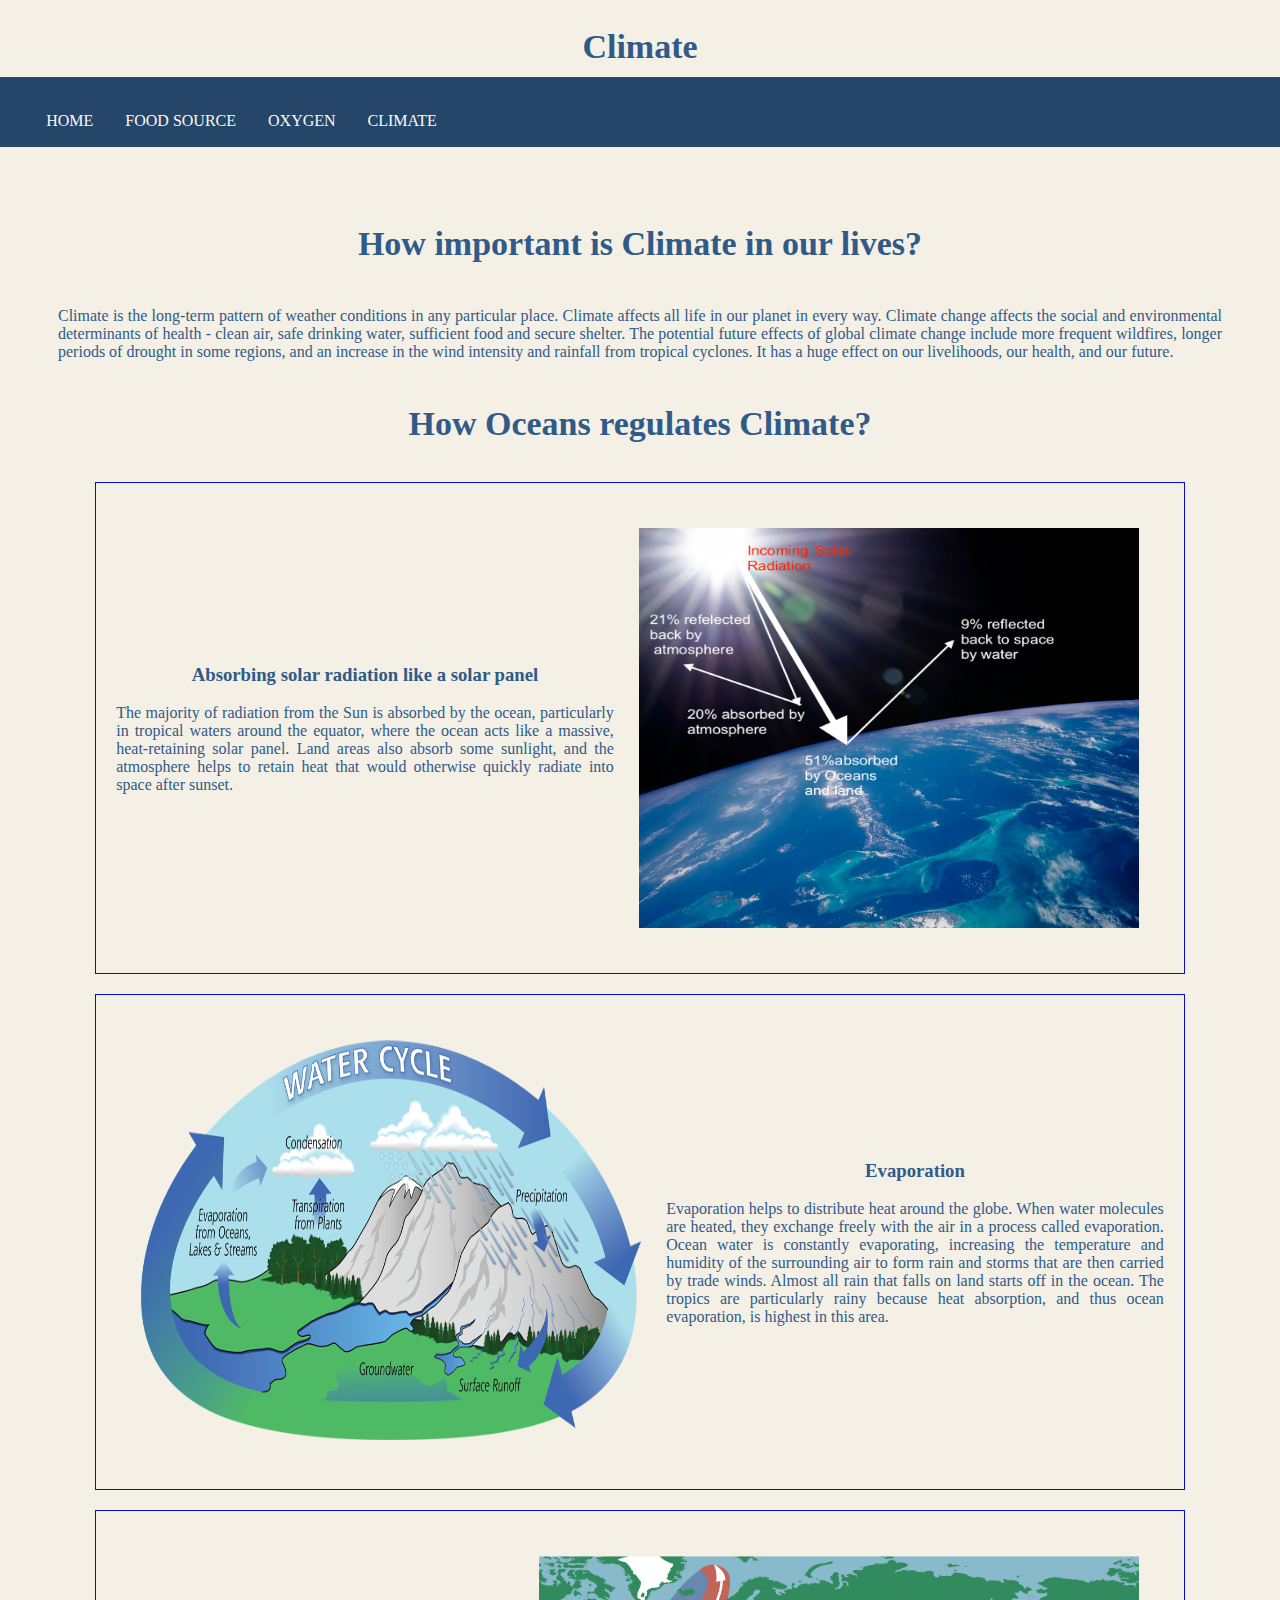
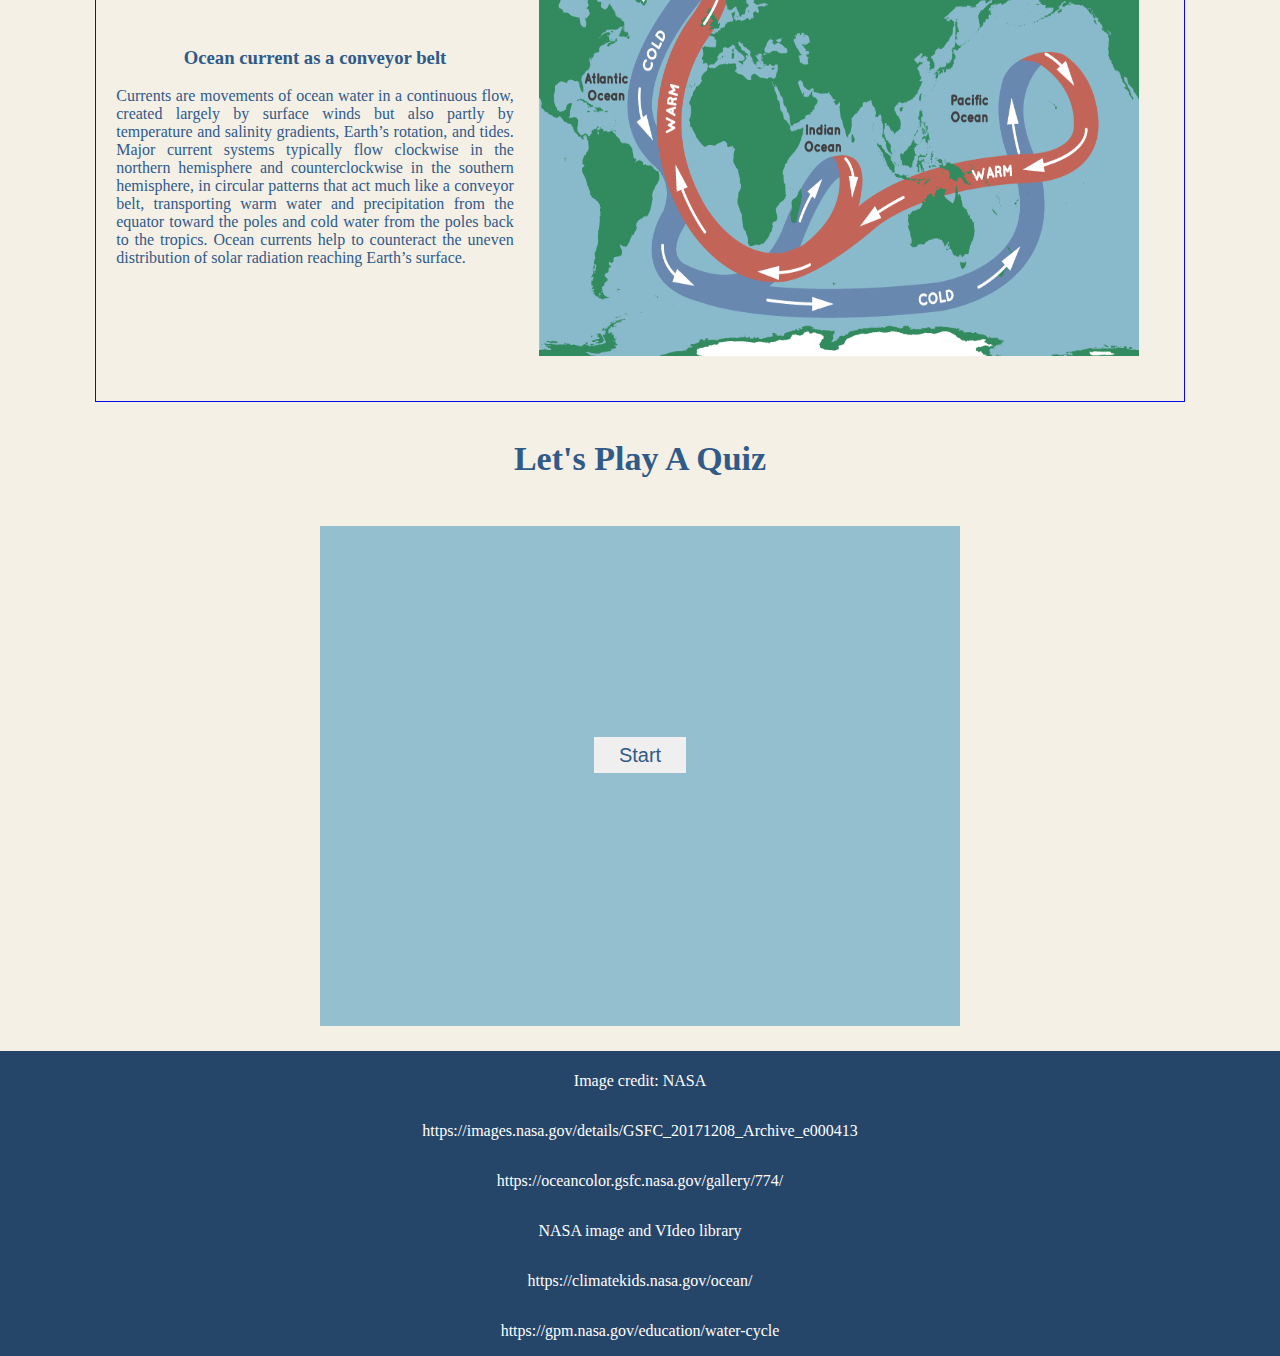
<file: climate.html>
<!DOCTYPE html>
<html>
  <head>
    <meta charset="utf-8">
    <meta name="viewport" content="width=device-width, initial-scale=1">
    <link rel="stylesheet" type="text/css" href="style.css">
   
    <title>THE   OCEAN</title>
  </head>
  <body class="climatebody">
    <h2>
        Climate
      </h2>
    
    <div class="mainpage">
        <div id="climateheader"> 
    
            <nav>
                <ul>
                  <li><a href="index.html">HOME</a></li>
                  <li><a href="food.html">FOOD SOURCE</a></li>
                  <li><a href="oxygen.html">OXYGEN</a></li>
                  <li><a href="climate.html">CLIMATE</a></li>
        
                </ul>
              </nav>
        </div> 
    </div>
   
    <main class="climatep">
        <div class="intro">
            <h2 >How important is Climate in our lives?</h2>
            <p>
                Climate is the long-term pattern of weather conditions in any 
                particular place. Climate affects all life in our planet in every way. 
                Climate change affects the social and environmental 
                determinants of health - clean air, safe drinking water, sufficient food and secure shelter. 
                The potential future effects of global climate change include more frequent wildfires, longer periods 
                of drought in some regions, and an increase in the wind intensity and 
                rainfall from tropical cyclones. It has a huge effect on our livelihoods, our health, and our future.
            </p>
        </div>
      <h2>How Oceans regulates Climate? </h2>
      <div id="factors">
       
            <div class="factorsitem solarradiation">
                <div>
                    <h3 class="ptitle">Absorbing solar radiation like a solar panel</h3>
                    <p class="description"> The majority of radiation from the Sun is absorbed by 
                    the ocean, particularly in tropical waters around the equator, where the ocean 
                    acts like a massive, heat-retaining solar panel. Land areas also absorb some 
                    sunlight, and the atmosphere helps to retain heat that would otherwise quickly 
                    radiate into space after sunset.
                    </p>
                </div>
                <div>
                    <img id="solar" src="images/sunoceannew.png" width="500px" height="400px"/>
                </div>
            </div>
        
            <div class="factorsitem evaporation">
                <div id="evap">
                    <img  src="images/Water-Cycle-Art2A_medium.png" width="500px" height="400px"/>
                </div>
                <div>
                    <h3 class="ptitle">Evaporation
                    </h3>
                    <p class="description">Evaporation helps to distribute heat around the globe. When water molecules are heated,  
                        they exchange freely with the air in a process called evaporation. Ocean water is constantly 
                        evaporating, increasing the temperature and humidity of the surrounding air to form rain and 
                        storms that are then carried by trade winds. Almost all rain that falls on land starts 
                        off in the ocean. The tropics are particularly rainy because heat absorption, and thus ocean 
                        evaporation, is highest in this area.
                    </p>
                </div>
               
            </div>
        
            <div class="factorsitem currents">
                <div>
                    <h3 class="ptitle">Ocean current as a conveyor belt
                    </h3>
                    <p class="description">Currents are movements of ocean water in a continuous flow, created largely 
                        by surface winds but also partly by temperature and salinity gradients, Earth’s rotation, and 
                        tides. Major current systems typically flow clockwise in the northern hemisphere and 
                        counterclockwise in the southern hemisphere, in circular patterns that act much like a conveyor belt, 
                        transporting warm water and precipitation from the equator toward the poles and cold water 
                        from the poles back to the tropics. Ocean currents help to counteract the uneven distribution of solar 
                        radiation reaching Earth’s surface.
                        </p>
                </div>
                <div>
                    <img id="current" src="images/great-ocean-conveyor-belt.png" width="600px" height="400px"/>
                </div>
            </div>
        </div>
    </main>
    <div id="playquiz">
        <h2>Let's Play A Quiz</h2>
    </div>  
    <section id="gamespace" >
       
        <div>
            <div class="centerbuttons">
                <button id="startbutton" onclick="startGame()">Start</button>
            </div>
            
            <div>
                <h2 id="question">First que</h2>
            </div>
            <div id="options">
                <div>
                <input type="radio" id="answer1" name="answers" value="1"> 
                <label id="anslabel1" for="answer1"></label><br>
                </div>
                <div>
                <input type="radio" id="answer2" name="answers" value="2"> 
                <label id="anslabel2" for="answer2"></label><br>
                </div><div>
                <input type="radio" id="answer3" name="answers" value="3"> 
                <label id="anslabel3" for="answer3"></label><br>
                </div>
            </div>
                <br />
            <div id="correct"><h3>Correct!</h3></div>
            <div id="wrong"><h3 class="wrong">Wrong,try again!</h3></div>
            <br />
            <div class="centerbuttons">
                <button id="submitanswer"  onclick="submitAnswer()">Submit</button>
            </div>
            <div class="centerbuttons">
                <button id="nextque"  onclick="nextQuestion()">Next Question</button>
            </div>
            <div class="centerbuttons">
                <button id="restartbutton" onclick="restartGame()">Restart</button>
            </div>
            
        </div>

    </section>


      <footer>
        <p>Image credit: NASA</p>
        <p>https://images.nasa.gov/details/GSFC_20171208_Archive_e000413</p>
        <p>https://oceancolor.gsfc.nasa.gov/gallery/774/</p>
        <p>NASA image and VIdeo library</p>
        <p>https://climatekids.nasa.gov/ocean/</p>
        <p>https://gpm.nasa.gov/education/water-cycle</p>
      </footer>
      <script src="script.js" ></script>
    
  </body>
</html>
</file>
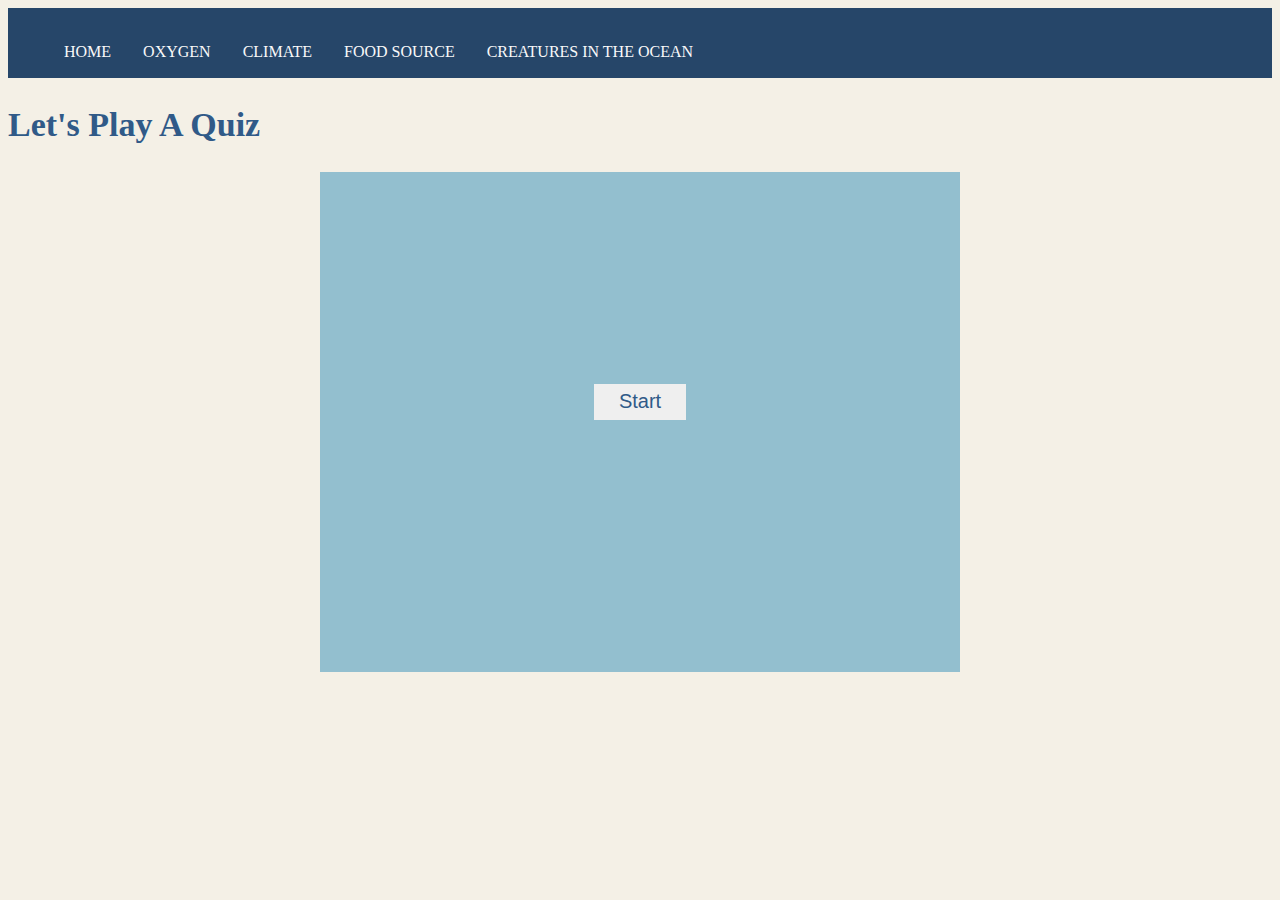
<file: climategame.html>
<!DOCTYPE html>
<html>
  <head>
    <meta charset="utf-8">
    <meta name="viewport" content="width=device-width, initial-scale=1">
    <link rel="stylesheet" type="text/css" href="style2.css">
   
    <title>THE   OCEAN</title>
  </head>
  <body class="climatebody">

    <!-- <h1 class="animate-charcter"> THE OCEAN</h1> -->
    <div class="mainpage">
        <div id="climateheader"> 
    
            <nav >
                <ul>
                    <li><a href="index.html">HOME</a></li>
                <li><a href="oxygen.html">OXYGEN</a></li>
                <li><a href="climate.html">CLIMATE</a></li>
                <li><a href="">FOOD SOURCE</a></li>
                <li><a href="">CREATURES IN THE OCEAN</a></li>
            
                </ul>
            </nav>
        </div> 
    </div>
    <div id="playquiz">
        <h2>Let's Play A Quiz</h2>
    </div>  
    <section id="gamespace" >
       
        <div>
            <div class="centerbuttons">
                <button id="startbutton" onclick="startGame()">Start</button>
            </div>
            
            <div>
                <h2 id="question">First que</h2>
            </div>
            <div id="options">
                <div>
                <input type="radio" id="answer1" name="answers" value="1"> 
                <label id="anslabel1" for="answer1"></label><br>
                </div>
                <div>
                <input type="radio" id="answer2" name="answers" value="2"> 
                <label id="anslabel2" for="answer2"></label><br>
                </div><div>
                <input type="radio" id="answer3" name="answers" value="3"> 
                <label id="anslabel3" for="answer3"></label><br>
                </div>
            </div>
                <br />
            <div id="correct"><h3>Correct!</h3></div>
            <div id="wrong"><h3 class="wrong">Wrong,try again!</h3></div>
            <br />
            <div class="centerbuttons">
                <button id="submitanswer"  onclick="submitAnswer()">Submit</button>
            </div>
            <div class="centerbuttons">
                <button id="nextque"  onclick="nextQuestion()">Next Question</button>
            </div>
            <div class="centerbuttons">
                <button id="restartbutton" onclick="restartGame()">Restart</button>
            </div>
            
        </div>

    </section>

   
      <script src="script.js" ></script>
    
  </body>
</html>
</file>
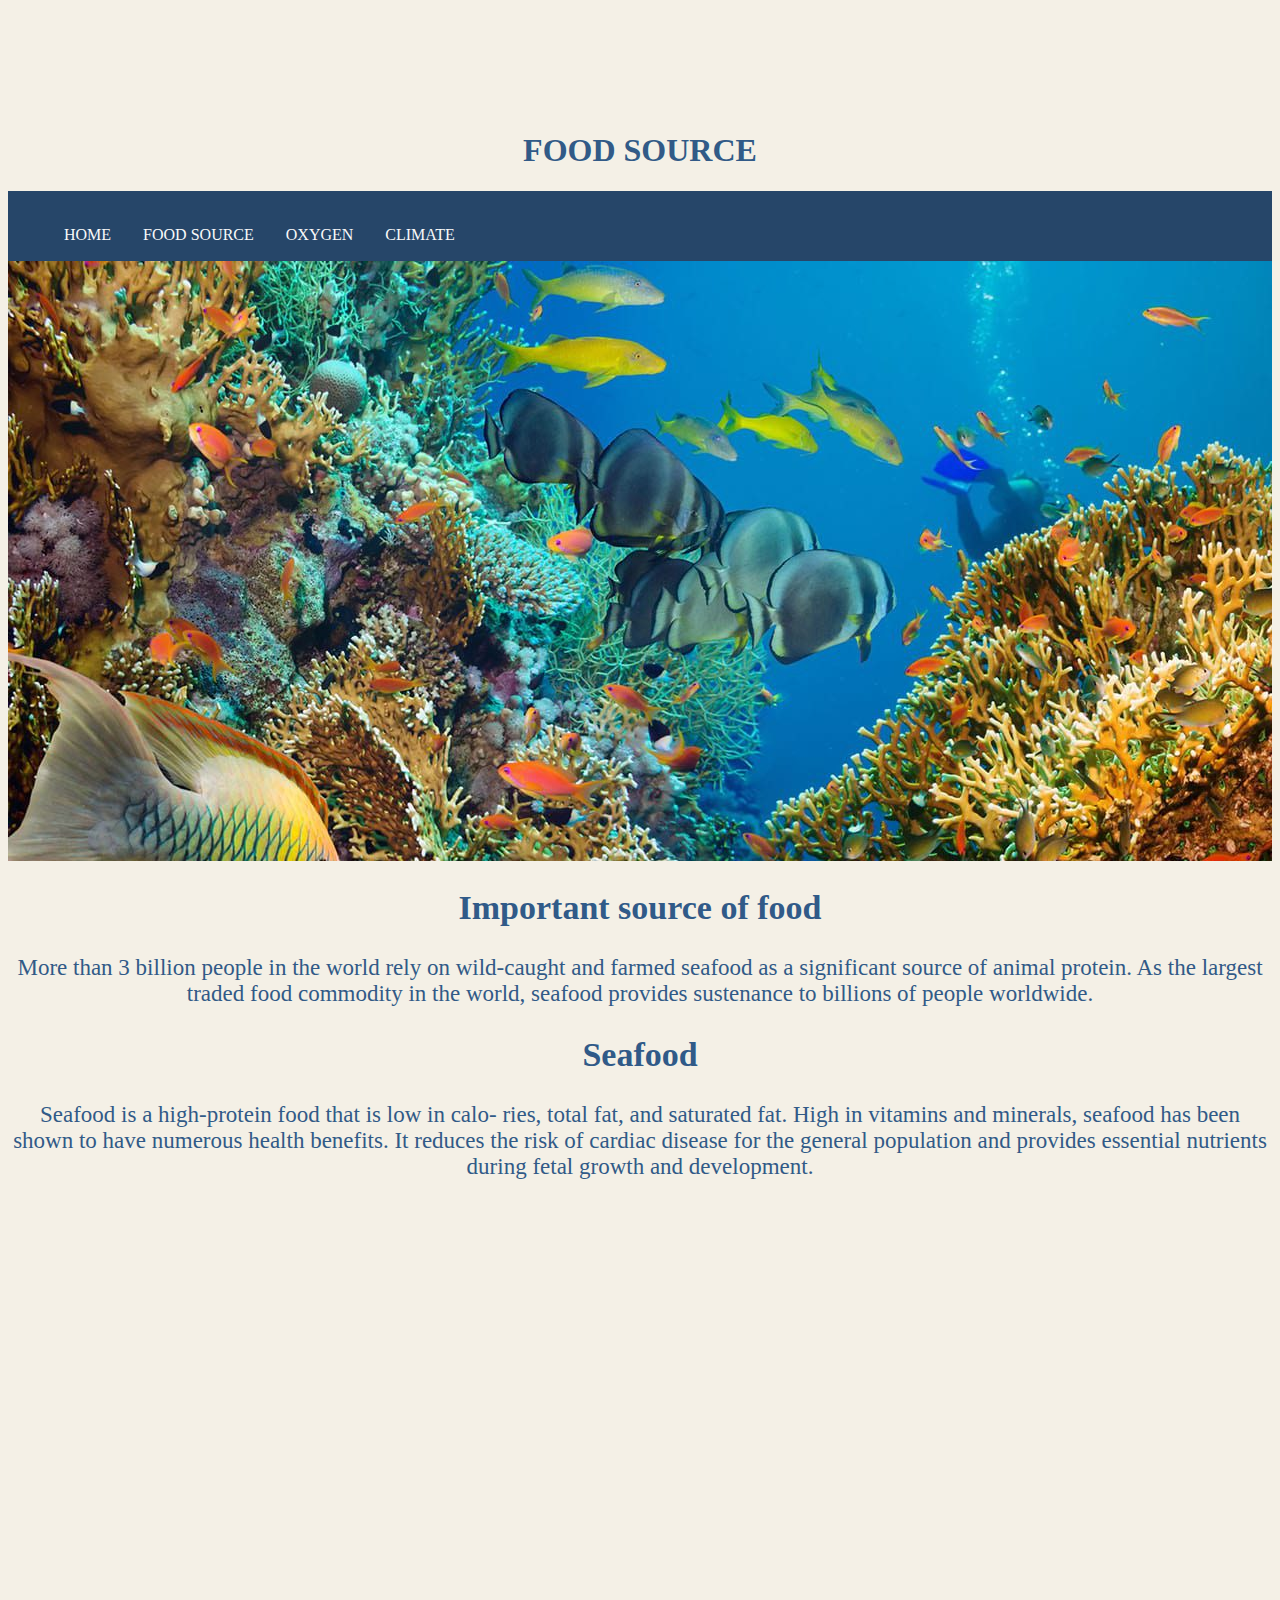
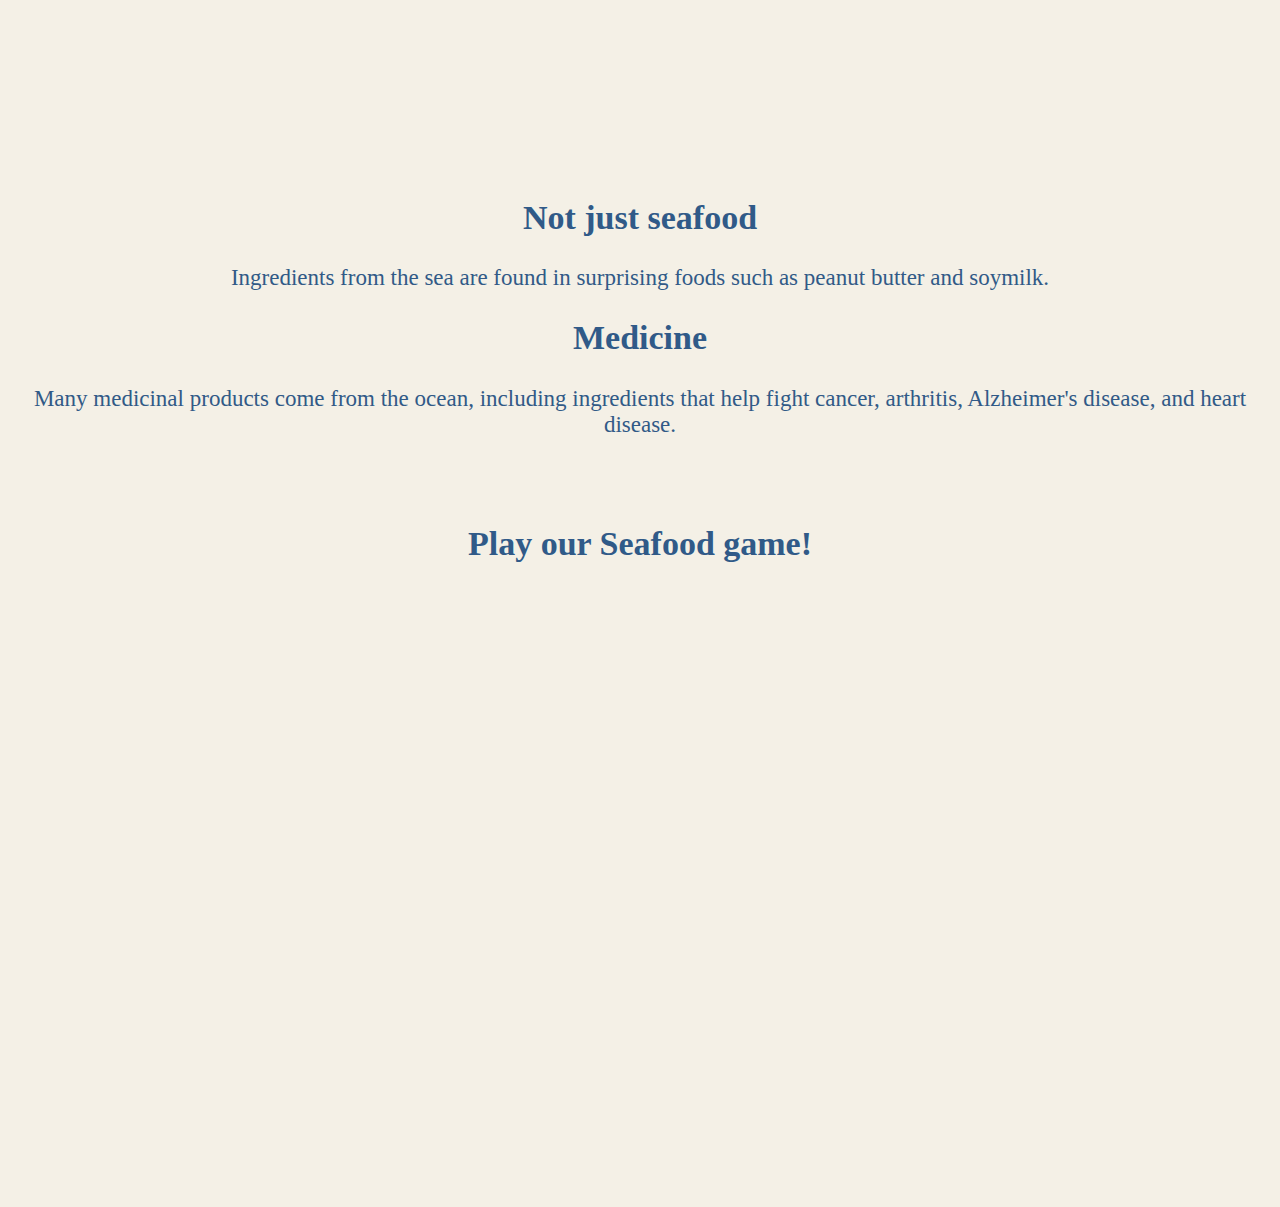
<file: food.html>
<!DOCTYPE html>
<html>

<head>
  <meta charset="utf-8">
  <meta name="viewport" content="width=device-width, initial-scale=1">
  <link rel="stylesheet" type="text/css" href="style.css">
  <title>food</title>
</head>

<body>
  <div class="title">
    <h1><br><br><br>FOOD SOURCE</h1>
  </div>
  <div class="mainpage">
    <div id="header">

      <nav>
        <ul>
          <li><a href="index.html">HOME</a></li>
          <li><a href="food.html">FOOD SOURCE</a></li>
          <li><a href="oxygen.html">OXYGEN</a></li>
          <li><a href="climate.html">CLIMATE</a></li>



        </ul>
      </nav>
    </div>
  </div>
  <div class="fishmain-visual"> </div>
  <h2>Important source of food</h2>
  <div class="fishp">
    <p>More than 3 billion people in the world rely on wild-caught and farmed seafood as a significant
      source of animal
      protein. As the largest traded food commodity in the world, seafood provides sustenance to billions of people
      worldwide.</p>
  </div>
  <h2>Seafood</h2>
  <div class="fishp">
    <p>Seafood is a high-protein food that is low in calo- ries, total fat, and saturated fat. High in vitamins and
      minerals, seafood has been shown to have numerous health benefits. It reduces the risk of cardiac disease for the
      general population and provides essential nutrients during fetal growth and development.</p>
  </div>
  <div class="simulation">
    <br><iframe src="https://scratch.mit.edu/projects/904946460/embed" allowtransparency="true" width="485" height="402"
      frameborder="0" scrolling="no" allowfullscreen></iframe>
  </div>
  <div class="animation"></div>
  <h2>Not just seafood</h2>
  <div class="fishp">
    <p>Ingredients from the sea are found in surprising foods such as peanut butter and soymilk. </p>
  </div>
  <h2>Medicine</h2>
  <div class="fishp">
    <p> Many medicinal products come from the ocean, including ingredients that help fight cancer, arthritis,
      Alzheimer's
      disease, and heart disease.</p>
  </div>
  <br>
  <br>
  <center>
    <h2>Play our Seafood game!</h2>
    <iframe src="https://food-mini-game.nimrathk.repl.co" width="600px" height="460px"></iframe>
  </center>
</body>

</html>
</file>
<file: style.css>
body {
    background-color: #f4f0e6;
  }
  
  
  .mainpage img {
    width: 600px;
    height: 200px;
    object-fit: cover;
    margin: 20px;
    padding: 30px;
  
  }
  
  #home-heading {
    padding-top: 1px;
    padding-bottom: 30px;
    width: 100%;
    height: 900px;
    background-image: url("assets/OceanMainPic.jpg");
    background-size: cover;
  }
  
  
  .oceanp {
    font-size: 23px;
    color: #315A87;
    font-family: "Gill Sans", sans-seri
  }
  
  .box1 {
    position: relative;
    margin: 2em 0;
    padding: 0.5em 1em;
    border: solid 3px #93BFCF;
    background: -webkit-repeating-linear-gradient(-45deg, #f0f8ff, #f0f8ff 3px, #e9f4ff 3px, #e9f4ff 7px);
    background: repeating-linear-gradient(-45deg, #f0f8ff, #f0f8ff 3px, #e9f4ff 3px, #e9f4ff 7px);
    width: 1000px;
    justify-content: center;
    width: 900px;
    margin: auto;
  
  }
  
  .box1 p {
    margin: 0;
    padding: 0;
  }
  
  .flex {
    display: flex;
  }
  
  .flex .text {
    margin: 0 0 0 20px;
    padding: 0;
  }
  
  .mainpage p {
    text-align: left;
    font-size: 18px;
  }
  
  
  .mainpage nav a:hover {
    border-bottom: 3px solid #f9f9f9;
  }
  
  
  .mainpage nav {
    width: 100%;
    height: 70px;
    background-color: #264669;
    padding-top: 5px;
    box-sizing: border-box;
     overflow: hidden
  }
  
  .mainpage ul {
    display: flex;
  }
  
  .mainpage li {
    list-style: none;
    float: left;
  }
  
  .mainpage a {
    display: block;
    text-decoration: none;
    color: white;
    margin-right: 35px;
    font-size: 16px;
    text-decoration: none;
    color: #f9f9f9;
    margin: 14px 16px 0px;
    transition: 0.6s;
  }
  
  
  .header {
    width: 100%;
    padding: 6px 0px;
    font-family: serif;
  }
  
  .animate-charcter {
    background-image: linear-gradient(90deg,
        #B4CDE6 0%,
        #BDCDD6 29%,
        #93BFCF 67%,
        #6096B4 100%);
  
    background-size: 100%;
    background-clip: border-box;
    background-size: 200%;
    -webkit-background-clip: text;
    -webkit-text-fill-color: transparent;
    animation: bloo linear;
    animation-duration: 3s;
    animation-iteration-count: 10000;
    font-size: 70px;
    display: center;
    text-align: center;
  
  }
  
  @keyframes bloo {
    to {
  
      background-position: 200% center;
    }
  }
  
  h2 {
    color: #305A88;
    font-size: 34px;
  }
  
  /* climate */
  
  
  .climatebody {
    box-sizing: border-box;
  }
  
  h3,
  .climatep p {
    color: #305A88
  }
  
  .intro {
    display: grid;
    justify-items: center;
    align-items: center;
    text-align: justify;
  }
  
  .climatep {
    margin-left: 50px;
    margin-right: 50px;
    display: grid;
    justify-items: center;
    align-items: center;
    text-align: justify;
  }
  
  #factors {
    display: grid;
    align-items: center;
    justify-items: center;
  }
  
  .solarradiation,
  .evaporation,
  .currents {
    border: 1px solid rgb(8, 8, 232);
    width: 90%;
    align-items: center;
    margin: 10px;
    padding: 10px;
  
  }
  
  
  .evaporation {
    float: left;
  }
  
  
  
  #solar {
    float: right;
    padding: 25px;
  }
  
  #evap {
    float: left;
    padding: 25px;
  }
  
  #current {
    float: right;
    padding: 25px;
  }
  
  .ptitle {
    display: grid;
    justify-items: center;
    align-items: center;
    text-align: center;
  
  }
  
  .factorsitem {
    padding: 20px;
    display: flex;
    flex-direction: row;
  
  }
  
  
  
  .factorsitem p {
    color: #305A88
  }
  
  
  footer {
    border-top: 5px solid #264669;
    background-color: #264669;
    margin: 25px -1cm -1cm -1cm;
    display: grid;
    align-items: center;
    justify-items: center;
    color: white;
  }
  
  #climateheader {
    margin-top: -1cm;
    margin-left: -1cm;
    margin-right: -1cm;
    height: 100px;
    padding: 20px;
  }
  /* ---Climate Game-------- */
  
  
  #playquiz {
    display: grid;
    justify-items: center;
    align-items: center;
    font-family: 'Gill Sans',  sans-serif;
  }
  
  #gamespace {
      box-sizing: border-box;
      background-color: #93BFCF;
      height: 500px;
      width: 50vw;
      margin: 20px auto;
      padding: 20px;
      padding-bottom: 25px;
      display: grid;
      align-items: center;
      font-family: 'Gill Sans',  sans-serif;
     
      
  }
  #options {
    font-size: 20px;
    display: none;
  
  }
  #options > div {
    padding-bottom: 10px;
  }
  
  #startbutton, #restartbutton, #nextque, #submitanswer {
    border: 2px solid #93BFCF;
    border-radius: 2px;
    height: 40px;
    color: #305A88 ;
    justify-self : center;
    align-self: center;
    font-size: 20px;
    font-family: 'Segoe UI', Tahoma, Geneva, Verdana, sans-serif;
    padding-left: 25px;
    padding-right: 25px;
    
  }
  #restartbutton {
    display: none;
  }
  .centerbuttons {
    display: grid;
    align-items: center;
    justify-items: center;
  }
  
  #correct {
      border: #6096B4;
      background-color: rgb(147, 248, 147);
      padding: 5px;
      display: none;
      justify-items: center;
      align-items: center;
      align-content: center;
      text-align: center;
  
  }
  
  #wrong {
      border: #6096B4;
      background-color:rgb(241, 111, 111);
      padding: 5px;
      display: none;
      justify-items: center;
      align-items: center;
      text-align: center;
  }
  
  #question {
      color: #305A88;
      display: none;
  }
  
  
  #submitanswer{
    display: none;
  }
  #nextque {
    display: none;
  }
  
  
  /*oxygen*/
  
  #clickableImage {
    display: block;
    margin: 0 auto;
    text-align: center;
    border: 10px solid #6E260E;
  }
  
  #magnify {
    text-align: right
  }
  
  #magnify img {
    margin-left: auto;
    margin-right: 5%;
  }
  
  
  #general {
    font-family: "Gill Sans", sans-seri;
    font-size: 25px;
    color: #315A87;
  }
  
  .ocean {
    position: relative;
  }
  
  .arrows img {
    height: 20%;
    width: auto;
  }
  
  #rcorners2 {
    left: 5%;
    border-radius: 25px;
    border: 10px dotted #B2BEB5;
    padding: 20px;
    width: 25%px;
    height: 150px;
  }
  
  #twotypes img.pbottom:hover {
    opacity: 0;
  }
  
  #twotypes img {
    position: absolute;
    -webkit-transition: opacity 1s ease-in-out;
    -moz-transition: opacity 1s ease-in-out;
    -o-transition: opacity 1s ease-in-out;
    transition: opacity 1s ease-in-out;
  }
  
  
  
  
  #twotypes {
    height: 10%px;
    width: auto;
    margin: 0 auto;
    align-content: right;
  }
  
  .container {
    display: grid;
    align-items: center;
    grid-template-columns: 1fr 1fr 1fr;
    column-gap: 5px;
  }
  
  
  
  .text {
    font-size: 40px;
  }
  
  .container {
    align-items: center;
    justify-content: center;
  }
  
  .container img {
    max-width: 30%;
    max-height: 15%;
    float: left;
  }
  
  .text {
    font-size: 20px;
    padding-left: 20px;
    padding-top: 20%;
    float: right;
  }
  
  
  h4 {
    color: #004d65;
  }
  
  
  /*food*/
  
  
  
  
  .header {
    width: 100%;
    padding: 6px 0px;
    font-family: serif;
  }
  
  .fishmain-visual {
    width: 100%;
    height: 600px;
    background-image: url(fish.jpeg);
    background-repeat: no-repeat;
  }
  
  .fishp {
    font-size: 23px;
    color: #315A87;
    font-family: "Gill Sans", sans-seri;
    text-align: center;
  }
  
  h2 {
    color: #305A88;
    font-size: 34px;
    font-family: "Gill Sans", sans-seri;
    text-align: center;
  }
  
  .simulation {
  
    text-align: center;
  }
  
  .title {
    text-align: center;
    color: #315A87;
  }
  
  iframe {
    margin-top: 4em;
    margin-left: 3em;
    margin-bottom: 5em;
    border: none;
  }
</file>
<file: style2.css>
body{
    background-color: #f4f0e6;
}

.oceanp, .climatep{
  font-size: 23px;
  color:#315A87 ;
  font-family:"Gill Sans", sans-serif
}

.box1 {
    position: relative;
    margin: 2em 0;
    padding: 0.5em 1em;
    border: solid 3px #93BFCF;
    background: -webkit-repeating-linear-gradient(-45deg, #f0f8ff, #f0f8ff 3px,#e9f4ff 3px, #e9f4ff 7px); 
    background: repeating-linear-gradient(-45deg, #f0f8ff, #f0f8ff 3px,#e9f4ff 3px, #e9f4ff 7px);
    width: 1000px;
   justify-content: center; 
   width: 900px;
   margin:auto; 
    
}

.box1 p {
    margin: 0; 
    padding: 0;
}

.flex {
  display: flex; 
}
.flex .text {
  margin: 0 0 0 20px;
  padding: 0;
}

.mainpage p, .climate p{
    text-align: left;
    font-size: 18px;
}


.mainpage nav a:hover{
    border-bottom:3px solid #f9f9f9;
}


.mainpage nav {
  width: 100%;
  height: 70px;
  background-color: #264669;
  padding-top: 5px;
  box-sizing: border-box;
    overflow: hidden;

}

.mainpage ul {
  display: flex;
}

.mainpage li{
  list-style: none;
   float: left;  
}

.mainpage a {
  display: block;
  text-decoration: none;
  color: white;
  margin-right: 35px;
   font-size:16px;
    text-decoration: none;
    color:#f9f9f9;
    margin: 14px 16px 0px;
    transition:0.6s;
}


.header{
    width:100%;
    padding: 6px 0px;
    font-family:serif;
}

.animate-charcter
{
    background-image: linear-gradient(
    90deg,
    #B4CDE6 0%,
    #BDCDD6 29%,
    #93BFCF 67%,
    #6096B4 100%);

    background-size: 100%;
    background-clip: border-box;
    background-size: 200%;
    -webkit-background-clip: text;
    -webkit-text-fill-color: transparent;
    animation: bloo linear;
    animation-duration: 3s;
    animation-iteration-count: 10000;
    font-size: 70px;
    display: center;
    text-align: center;

}

@keyframes bloo {
  to {

    background-position: 200% center;
  }
}

h2{
  color: #305A88;
  font-size: 34px;
}
/* ---------------------------------------common--------------------------------------------- */
footer{
    border-top: 5px solid #264669 ;
    background-color: #264669;
    margin: 25px -1cm -1cm -1cm;
    display: grid;
    align-items: center;
    justify-items: center;
    color: white;
}

/* ------------------------------------game------------------------------------------------------ */

/* main {
    display: grid;
    justify-content: center;
    align-content: center;
} */

#gamespace {
    box-sizing: border-box;
    background-color: #93BFCF;
    height: 500px;
    width: 50vw;
    margin: 20px auto;
    padding: 20px;
    padding-bottom: 25px;
    display: grid;
    align-items: center;
    font-family: 'Gill Sans', sans-serif;
   
    
}
#options {
  font-size: 20px;
  display: none;

}
#options > div {
  padding-bottom: 10px;
}

#startbutton, #restartbutton, #nextque, #submitanswer {
  border: 2px solid #93BFCF;
  border-radius: 2px;
  height: 40px;
  color: #305A88 ;
  justify-self : center;
  align-self: center;
  font-size: 20px;
  font-family: 'Segoe UI', Tahoma, Geneva, Verdana, sans-serif;
  padding-left: 25px;
  padding-right: 25px;
  
}
#restartbutton {
  display: none;
}
.centerbuttons {
  display: grid;
  align-items: center;
  justify-items: center;
}

#correct {
    border: #6096B4;
    background-color: rgb(147, 248, 147);
    padding: 5px;
    display: none;
    justify-items: center;
    align-items: center;
    align-content: center;
    text-align: center;

}

#wrong {
    border: #6096B4;
    background-color:rgb(241, 111, 111);
    padding: 5px;
    display: none;
    justify-items: center;
    align-items: center;
    text-align: center;
}

#question {
    color: #305A88;
    display: none;
}


#submitanswer{
  display: none;
}
#nextque {
  display: none;
}
</file>
